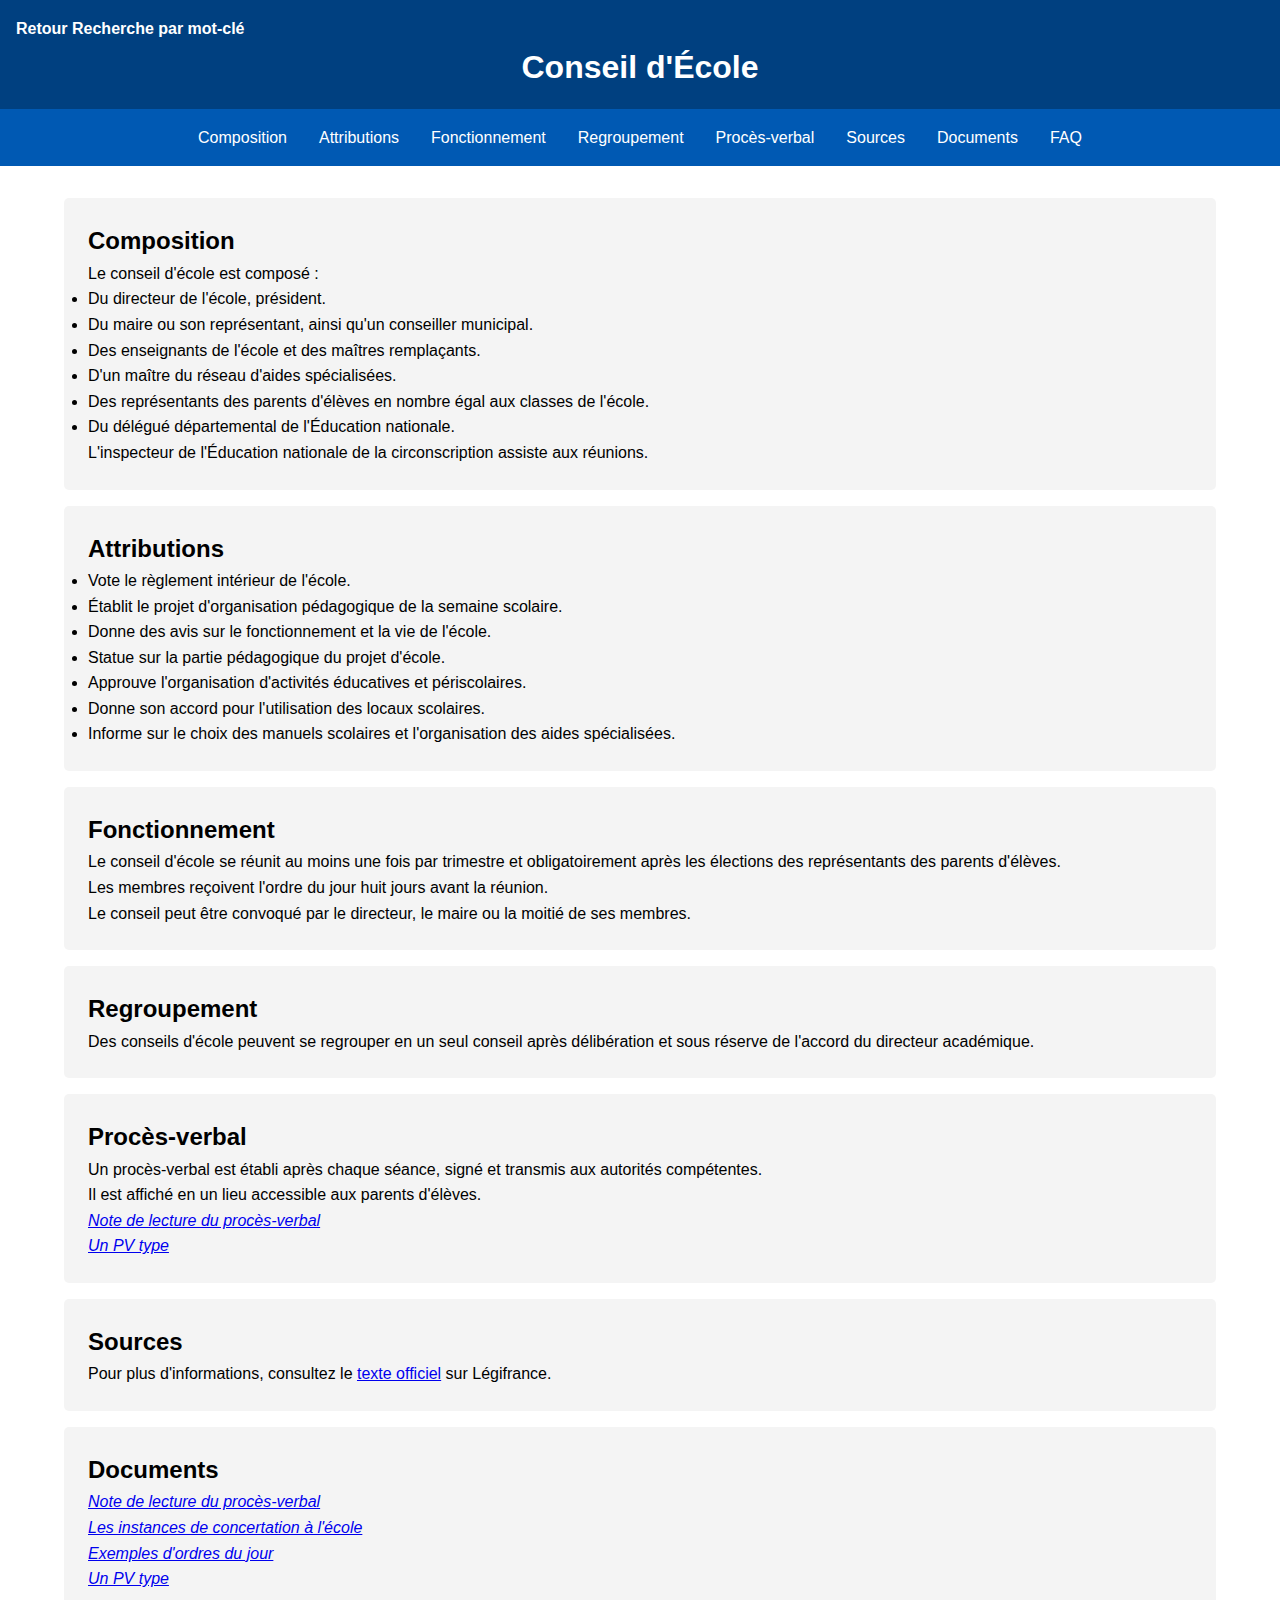
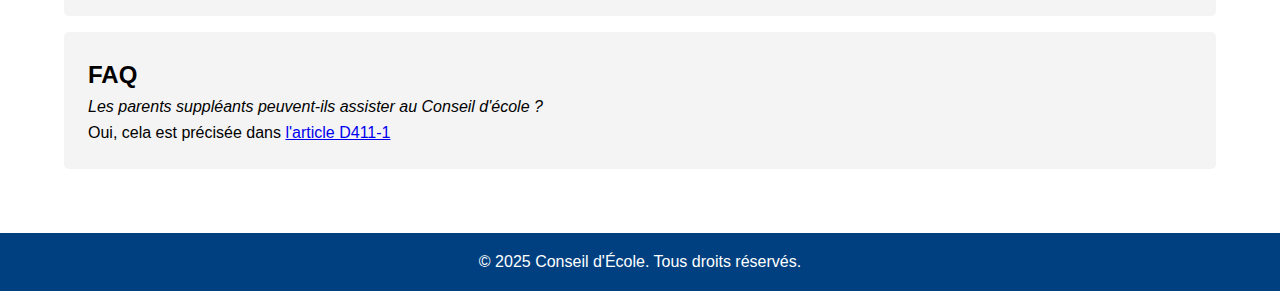
<file: conseil_ecole.html>
<!DOCTYPE html>
<html lang="fr">
<head>
    <meta charset="UTF-8">
    <meta name="viewport" content="width=device-width, initial-scale=1.0">
    <title>Conseil d'École</title>
       <style>
        * {
            margin: 0;
            padding: 0;
            box-sizing: border-box;
        }
        body {
            font-family: Arial, sans-serif;
            line-height: 1.6;
        }
        header {
            background: #004080;
            color: white;
            text-align: center;
            padding: 1rem;
        }
        header .titre a {
            color: white;
            text-decoration: none;
            font-weight: bold; /* Optionnel, pour le rendre plus visible */
            display: flex;
            justify-content: flex-start; /* Alignement à gauche */
}
        nav {
            display: flex;
            justify-content: center;
            background: #0059b3;
            padding: 0.5rem;
        }
        nav a {
            color: white;
            text-decoration: none;
            padding: 0.5rem 1rem;
        }
        nav a:hover {
            background: #003366;
        }
        .container {
            width: 90%;
            margin: auto;
            max-width: 1200px;
            padding: 2rem 0;
        }
        .section {
            background: #f4f4f4;
            padding: 1.5rem;
            margin-bottom: 1rem;
            border-radius: 5px;
        }

       
        footer {
            background: #004080;
            color: white;
            text-align: center;
            padding: 1rem;
            margin-top: 1rem;
        }
        @media (max-width: 768px) {
            nav {
                flex-direction: column;
                text-align: center;
            }
            nav a {
                padding: 1rem;
            }
        }
    </style>
</head>
<body>
        <header>  
        <div class="titre"><a href="recherche.html">Retour Recherche par mot-clé</a>
            <h1>Conseil d'École</h1>
        </div>
            
        </header> 
       
    <nav>
        <a href="#composition">Composition</a>
        <a href="#attributions">Attributions</a>
        <a href="#fonctionnement">Fonctionnement</a>
        <a href="#regroupement">Regroupement</a>
        <a href="#proces-verbal">Procès-verbal</a>
        <a href="#sources">Sources</a>
        <a href="#documents">Documents</a>
        <a href="#FAQ">FAQ</a>
        
    </nav>
    <div class="container">
        <section id="composition" class="section">
            <h2>Composition</h2>
            <p>Le conseil d'école est composé :</p>
            <ul>
                <li>Du directeur de l'école, président.</li>
                <li>Du maire ou son représentant, ainsi qu'un conseiller municipal.</li>
                <li>Des enseignants de l'école et des maîtres remplaçants.</li>
                <li>D'un maître du réseau d'aides spécialisées.</li>
                <li>Des représentants des parents d'élèves en nombre égal aux classes de l'école.</li>
                <li>Du délégué départemental de l'Éducation nationale.</li>
            </ul>
            <p>L'inspecteur de l'Éducation nationale de la circonscription assiste aux réunions.</p>
        </section>
        <section id="attributions" class="section">
            <h2>Attributions</h2>
            <ul>
                <li>Vote le règlement intérieur de l'école.</li>
                <li>Établit le projet d'organisation pédagogique de la semaine scolaire.</li>
                <li>Donne des avis sur le fonctionnement et la vie de l'école.</li>
                <li>Statue sur la partie pédagogique du projet d'école.</li>
                <li>Approuve l'organisation d'activités éducatives et périscolaires.</li>
                <li>Donne son accord pour l'utilisation des locaux scolaires.</li>
                <li>Informe sur le choix des manuels scolaires et l'organisation des aides spécialisées.</li>
            </ul>
        </section>
        <section id="fonctionnement" class="section">
            <h2>Fonctionnement</h2>
            <p>Le conseil d'école se réunit au moins une fois par trimestre et obligatoirement après les élections des représentants des parents d'élèves.</p>
            <p>Les membres reçoivent l'ordre du jour huit jours avant la réunion.</p>
            <p>Le conseil peut être convoqué par le directeur, le maire ou la moitié de ses membres.</p>
        </section>
        <section id="regroupement" class="section">
            <h2>Regroupement</h2>
            <p>Des conseils d'école peuvent se regrouper en un seul conseil après délibération et sous réserve de l'accord du directeur académique.</p>
        </section>
        <section id="proces-verbal" class="section">
            <h2>Procès-verbal</h2>
            <p>Un procès-verbal est établi après chaque séance, signé et transmis aux autorités compétentes.</p>
            <p>Il est affiché en un lieu accessible aux parents d'élèves.</p>
            <p><a href="https://lpamphile45.github.io/direction45/documents/Notedelecturedecompterendu.pdf" target="_blank"><em>Note de lecture du procès-verbal</em></a></p>
            <p><a href="https://lpamphile45.github.io/direction45/documents/PVtype.pdf" target="_blank"><em>Un PV type</em></a></p>
        </section>
        <section id="sources" class="section">
            <h2>Sources</h2>
            <p>Pour plus d'informations, consultez le <a href="https://www.legifrance.gouv.fr/codes/section_lc/LEGITEXT000006071191/LEGISCTA000018377378/#LEGISCTA000018380826" target="_blank">texte officiel</a> sur Légifrance.</p>
        </section>
        <section id="documents" class="section">
            <h2>Documents</h2>
            <p><a href="./documents/Notedelecturedecompterendu.pdf" target="_blank"><em>Note de lecture du procès-verbal</em></a></p>
            <p><a href="./documents/instances_concertations.pdf" target="_blank"><em>Les instances de concertation à l'école</em></a></p>
            <p><a href="./documents/ordredujour.pdf" target="_blank"><em>Exemples d'ordres du jour</em></a></p>
            <p><a href="./documents/PVtype.pdf" target="_blank"><em>Un PV type</em></a></p>
        </section>
        <section id="FAQ" class="section">
            <h2>FAQ</h2>
            <p><em>Les parents suppléants peuvent-ils assister au Conseil d'école ?</em></p>
            <p>Oui, cela est précisée dans <a href="https://www.legifrance.gouv.fr/codes/article_lc/LEGIARTI000047971063" target="_blank">l'article D411-1 </a></p>
        </section>
    </div>
 
    <footer>
        <p>&copy; 2025 Conseil d'École. Tous droits réservés.</p>
    </footer>
</body>
</html>
</file>
